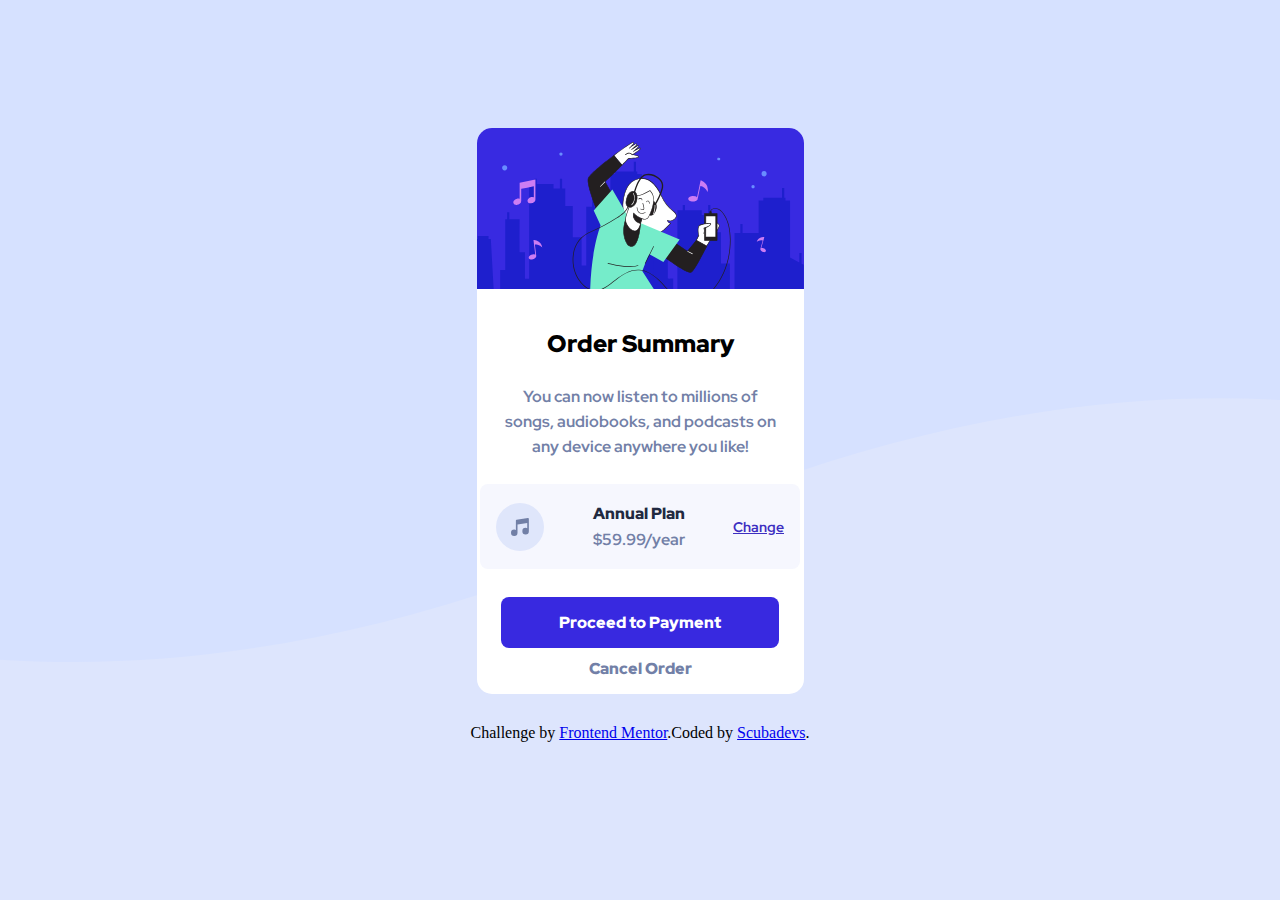
<file: index.html>
<!DOCTYPE html>
<html lang="en">
<head>
    <meta charset="UTF-8">
    <meta http-equiv="X-UA-Compatible" content="IE=edge">
    <meta name="viewport" content="width=device-width, initial-scale=1.0">
    
    <link rel="stylesheet" href="/index.css">
   
    <title>Document</title>
</head>
<body>
    
       
        <main class='ct1'>
            <div class='ct2'>
                <img class='illustration-hero'src='/illustration-hero.svg'>
            </div>
            <div class="ct3">
                <h1 class="title1">Order Summary</h1>
                <p class="text1">You can now listen to millions of songs, audiobooks, and podcasts on any 
                    device anywhere you like!</p>
            </div>
            <div class='ct4'>
                
                    <img src='/icon-music.svg'>
                        <div>
                            <h5 class="annualplan"><strong>Annual Plan</strong></h5>
                            <p class="price">$59.99/year</p>
                        </div>
                
                <a class="changelink">Change</a>
            </div>
            <div class="ct5">
                <button class="btn1">Proceed to Payment</button>
                <a class="btn2">Cancel Order</a>
            </div>
        </main>
 
        <footer class="footer1">
            <div class="attribution1">
                Challenge by <a href="https://www.frontendmentor.io?ref=challenge" target="_blank">Frontend Mentor</a>. 
                </div>
                <div class="attribution2">
                Coded by <a href="https://github.com/scubaDevs/Portfolio---HTML--CSS/">Scubadevs</a>.
              </div>
        </footer>

</body>
</html>
</file>
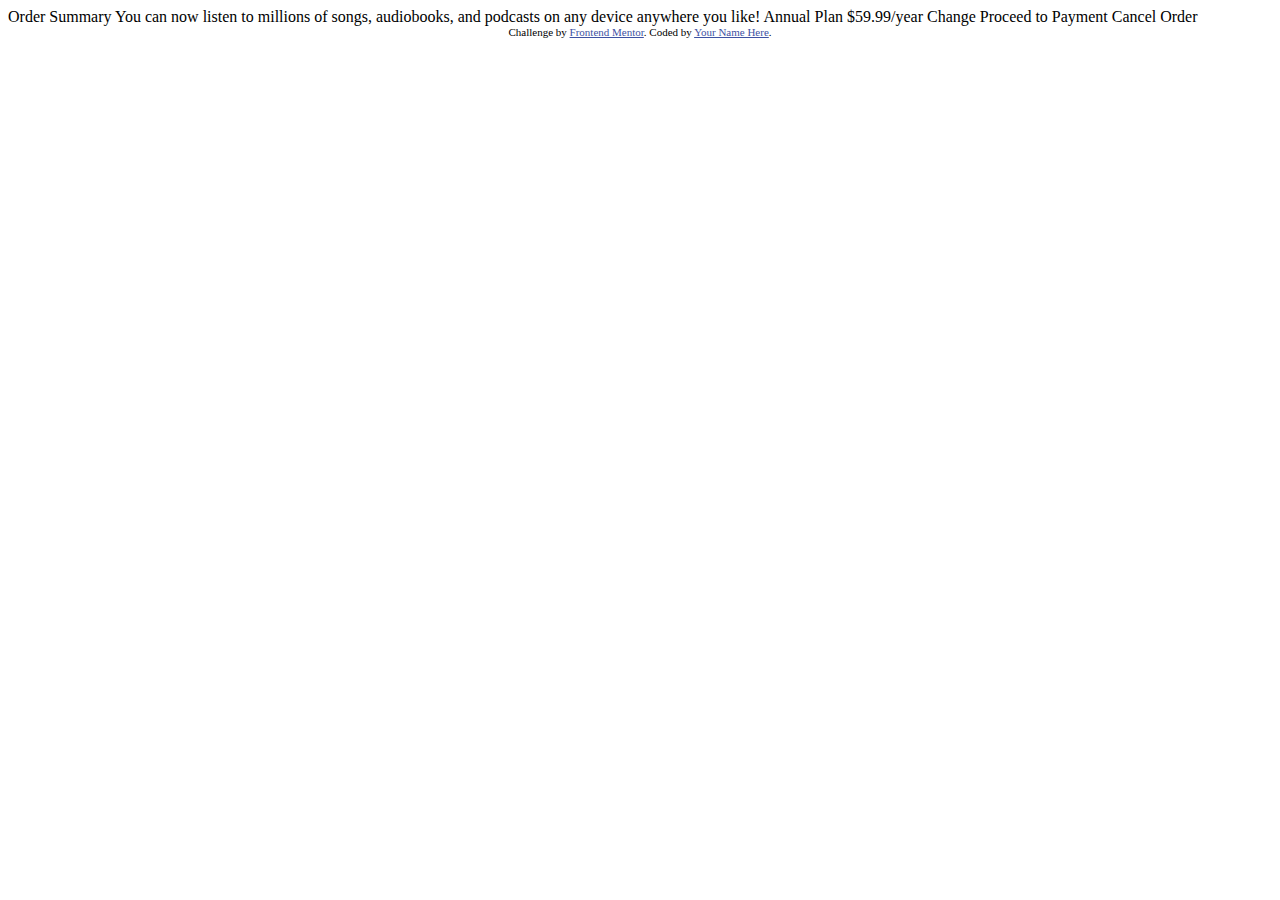
<file: src/order-summary-component-main/order-summary-component-main/index.html>
<!DOCTYPE html>
<html lang="en">
<head>
  <meta charset="UTF-8">
  <meta name="viewport" content="width=device-width, initial-scale=1.0"> <!-- displays site properly based on user's device -->

  <link rel="icon" type="image/png" sizes="32x32" href="./images/favicon-32x32.png">
  
  <title>Frontend Mentor | Order summary card</title>

  <!-- Feel free to remove these styles or customise in your own stylesheet 👍 -->
  <style>
    .attribution { font-size: 11px; text-align: center; }
    .attribution a { color: hsl(228, 45%, 44%); }
  </style>
</head>
<body>

  Order Summary

  You can now listen to millions of songs, audiobooks, and podcasts on any 
  device anywhere you like!

  Annual Plan
  $59.99/year

  Change

  Proceed to Payment
  Cancel Order
  
  <div class="attribution">
    Challenge by <a href="https://www.frontendmentor.io?ref=challenge" target="_blank">Frontend Mentor</a>. 
    Coded by <a href="#">Your Name Here</a>.
  </div>
</body>
</html>
</file>
<file: index.css>
@import url('https://fonts.googleapis.com/css2?family=Red+Hat+Display:wght@500;700;900&display=swap');



*{
    padding:0;
    margin:0;
    box-sizing: border-box;

   
}
body{
    min-height:100vh;
    display:flex;
    justify-content:center;
    flex-direction:column;
    align-items: center;
    background-image: url(/pattern-background-mobile.svg);
    background-repeat: no-repeat;
    background-size: contain;
    background-color: hsl(225, 89%, 93%,100%);

}

.ct1{

    width: 327px;
    height:566px;
    display:flex;
    flex-direction: column;
    align-items: center;
    border-radius:15px 15px 15px 15px;
    background-color: hsl(225,89%,100%,100%);
 
   
    
   
    
}
.illustration-hero{

    width: 327px;
    height: 161px;
    border-radius:15px 15px 0px 0px;

}
.ct3{
    display:flex;
    flex-direction:column;
    align-items: center;
}

.title1{

    font-size: 24px;
    font-family:'Red Hat Display', sans-serif;
    margin-top: 35px;
    font-weight: 900;

}

.text1{

    text-align: center;
    font-size: 16px;
    font-family:'Red Hat Display', sans-serif;
    line-height: 25px;
    padding:25px;
    color: hsl(224, 23%, 55%);
    font-weight: 700;
    
}

.ct4{
    display: flex;
    justify-content: space-between;
    align-items: center;
    width:320px;
    height: 85px;
    background-color: hsl(230,75%,98%,100%);
    border-radius:8px;
    padding: 16px;
}

.annualplan{
    color: hsl(225,32%,19%,100%);
    font-family:'Red Hat Display', sans-serif;
    font-weight: 700;
    font-size: 16px;
}
.price{
    font-size: 16px;
    font-family:'Red Hat Display', sans-serif; 
    font-weight:700;
    color: hsl(224, 23%, 55%);
    text-align: center;
    margin-top: 5px;

}
.changelink{
   text-decoration: underline ;
   color: hsl(246,61%,47%,100%);
   font-family:'Red Hat Display', sans-serif; 
   font-weight: 700;
   font-size: 14px;
}
.changelink:hover {
    color: hsl(224, 23%, 55%);
    cursor:pointer;
    text-decoration: none;
}

.btn1 {

    display:block;
    margin:28px 22px 10px 22px;
    width:278px;
    height: 51px;
    border-radius:8px;
    border: none;
    background-color: hsl(245, 75%, 52%);
    font-size: 16px;
    font-family:'Red Hat Display', sans-serif; 
    font-weight: 900;
    color:white;
    

    
}

.btn1:hover{
    background-color: hsl(245, 83%, 68%,100%);
    cursor:pointer;
    text-decoration: underline white;
    
}
.btn2{
    display:block;
    font-size: 16px;
    font-family:'Red Hat Display', sans-serif; 
    font-weight: 900;
    color: hsl(224, 23%, 55%);
    text-align: center;
   
    
    
    

}

.btn2:hover{
    
    color:hsl(245, 75%, 52%);
    cursor: pointer;
    text-decoration: underline;
 
}
.footer1{
    
        padding:30px;
        display: flex;
        align-items: center;
        justify-content:center;
     
    
    }

@media(max-width: 600px){

    body{

    min-height:100vh;
    display:flex;
    flex-direction:column;
    justify-content:center;
    align-items: center;
    background-image: url(/pattern-background-desktop.svg);
    background-repeat: no-repeat;
    background-size: contain;
    background-color: hsl(225, 89%, 93%,100%);


    }
    


.footer1{
    padding:30px;
    display: flex;
    align-items: center;
    justify-content: center;
    flex-direction: column;
}

}
</file>
